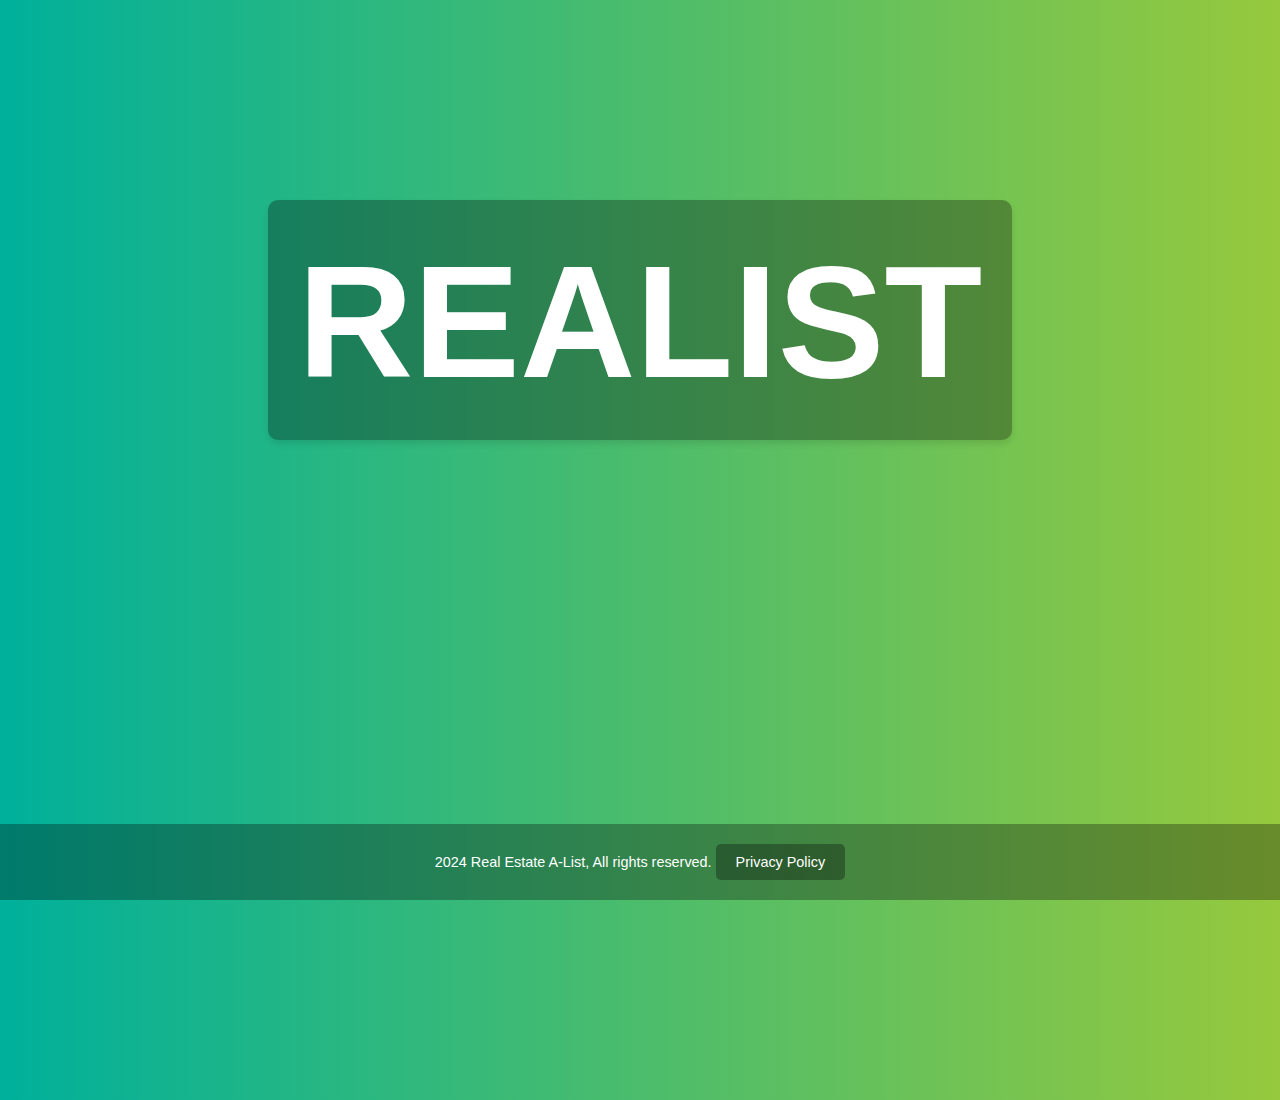
<file: index.html>
<!DOCTYPE html>
<html lang="en">
<head>
    <meta charset="UTF-8">
    <meta name="viewport" content="width=device-width, initial-scale=1.0">
    <title>REALIST</title>
    <link rel="stylesheet" href="styles.css">
    <link rel="icon" href="favicon.ico" type="image/x-icon">
    <meta name="author" content="REALIST">
    <meta property="og:title" content="REALIST">
    <meta name="keywords" content="REALIST, realist, real estate, A-List, clients, connect, marketing, crm, CRM, lead generator, crm, real list, real estate list, phone finder, real estate software, leads, re a-list, re-alist, re alist, re-a-list">
    <meta property="og:description" content="real estate lead generator">
    

</head>
<body>
    <div class="container">
        <div class="title">
            <h1>REALIST</h1>
        </div>
        <div class="hidden-content">
            <h2>Your Real Estate A-List</h2>
            <p>Simple. Easy. Prospecting.</p>

            <a href="https://www.youtube.com/watch?v=k-5sjtwUytg" target="_blank">About</a>
            <a href="https://re-a-list.com/Checkout" id="checkout-btn">Download Now</a>
        </div>
    </div>
    <footer>
        2024 Real Estate A-List, All rights reserved. <a href="https://re-a-list.com/PrivacyPolicy" target="_blank">Privacy Policy</a>
    </footer>
    <script src="script.js"></script>
</body>
</html>
</file>
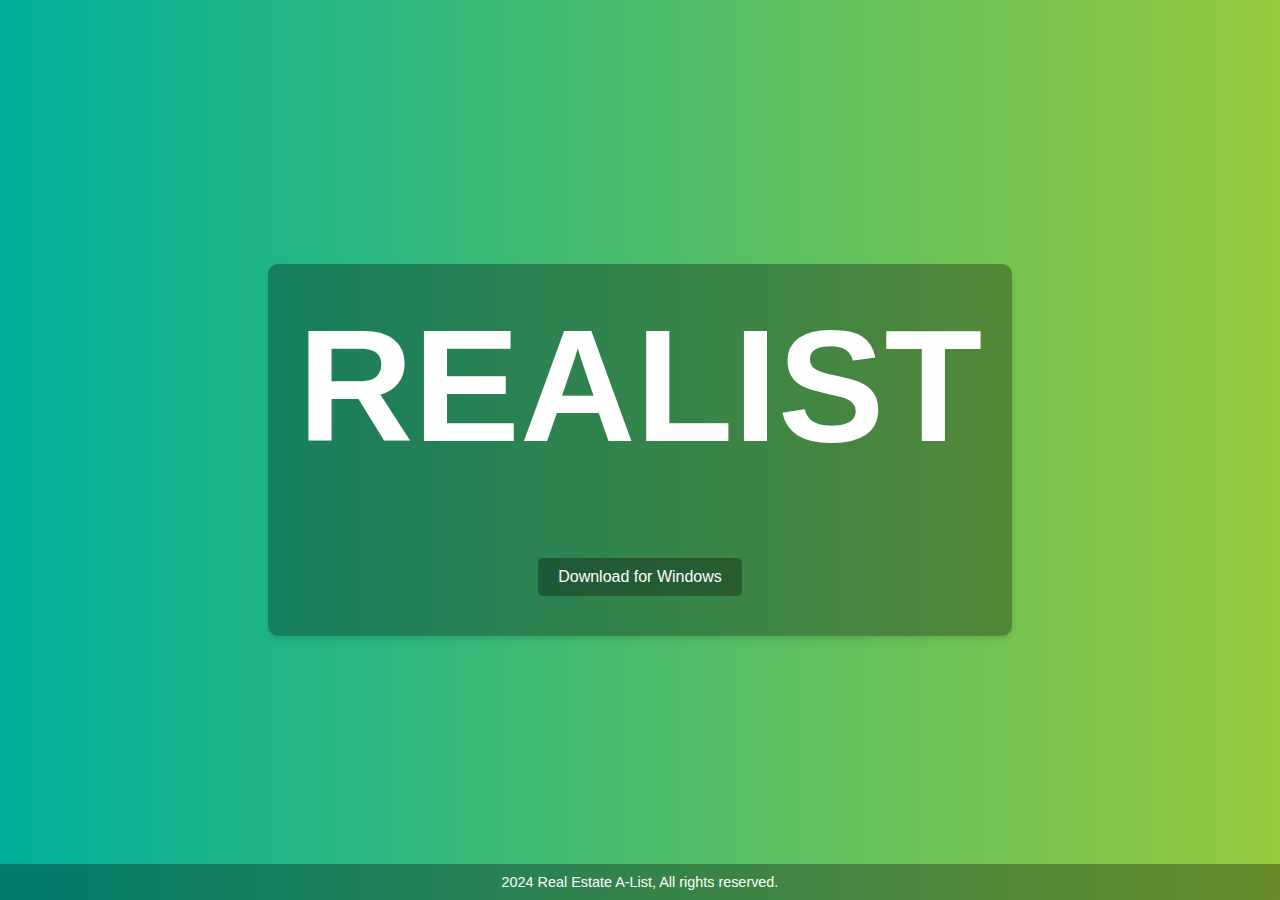
<file: Checkout.html>
<!DOCTYPE html>
<html lang="en">
<head>
    <meta charset="UTF-8">
    <meta name="viewport" content="width=device-width, initial-scale=1.0">
    <title>REALIST</title>

    <style>
        body {
            margin: 0;
            font-family: Arial, sans-serif;
            background: linear-gradient(to right, #00b09b, #96c93d);
            display: flex;
            justify-content: center;
            align-items: center;
            height: 100vh;
            color: white;
            overflow: hidden;
        }

        .container {
            background: rgba(0, 0, 0, 0.3);
            padding: 30px;
            border-radius: 10px;
            box-shadow: 0 4px 6px rgba(0, 0, 0, 0.1);
            display: flex;
            flex-direction: column;
            align-items: center;
            gap: 30px; /* Gap between title and buttons */
            max-width: 90%;
            box-sizing: border-box;
        }

        .title {
            font-size: 10rem;
            margin: 0;
            text-align: center;
        }

        .buy-buttons {
            display: flex;
            justify-content: center;
            gap: 50px; /* Increased gap between buttons */
        }
        .download-buttons {
            display: flex;
            justify-content: center;
            gap: 20px; /* Space between the buttons */
            margin-top: 10px;
        }
        a {
            display: inline-block;
            margin-top: 10px;
            padding: 10px 20px;
            border-radius: 5px;
            text-decoration: none;
            color: white;
            background: rgba(0, 0, 0, 0.3);
            transition: background 0.3s;
            margin-bottom: 10px;
        }

        a:hover {
            background: rgba(0, 0, 0, 0.5);
        }
        footer {
            margin-top: auto;
            padding: 10px;
            background: rgba(0, 0, 0, 0.3);
            width: 100%;
            text-align: center;
            font-size: 0.9rem;
            position: absolute;
            bottom: 0;
        }

        @media (max-width: 600px) {
            .container {
                gap: 20px; /* Reduced gap for mobile */
            }

            .buy-buttons {
                flex-direction: column;
                gap: 20px; /* Reduced gap for mobile */
            }
            a {
                font-size: 1rem;
            }

            a {
                padding: 8px 16px;
            }
        }
    </style>
</head>
<body>

    <div class="container">
        <h1 class="title">REALIST</h1>
        <div class="buy-buttons">    <!--
            <stripe-buy-button
                buy-button-id="buy_btn_1PmGWq1fP8oMk3g52aeUbKmI"
                publishable-key="pk_live_51PjNKZ1fP8oMk3g59BgLTdCmNuKYiGDNHaVM5h2bwDVSGSq4MaSft0Y90958Rp53wzycRvXWGIJN57Vbtj0kLJEn00l1fSNvBK"
            ></stripe-buy-button>

            <stripe-buy-button
                buy-button-id="buy_btn_1PmHA41fP8oMk3g5gTNQpDch"
                publishable-key="pk_live_51PjNKZ1fP8oMk3g59BgLTdCmNuKYiGDNHaVM5h2bwDVSGSq4MaSft0Y90958Rp53wzycRvXWGIJN57Vbtj0kLJEn00l1fSNvBK"
            ></stripe-buy-button>

            <stripe-buy-button
                buy-button-id="buy_btn_1PmHD51fP8oMk3g53baX8y3s"
                publishable-key="pk_live_51PjNKZ1fP8oMk3g59BgLTdCmNuKYiGDNHaVM5h2bwDVSGSq4MaSft0Y90958Rp53wzycRvXWGIJN57Vbtj0kLJEn00l1fSNvBK"
            ></stripe-buy-button> !-->
        </div>
        <div class="download-buttons">
            <a href='https://github.com/JacktheLander/REALIST/releases/download/REALIST/REALIST.exe';>Download for Windows</a>
        </div>

    </div>

    <footer>
        2024 Real Estate A-List, All rights reserved.
    </footer>

    <script async src="https://js.stripe.com/v3/buy-button.js"></script>

</body>
</html>
</file>
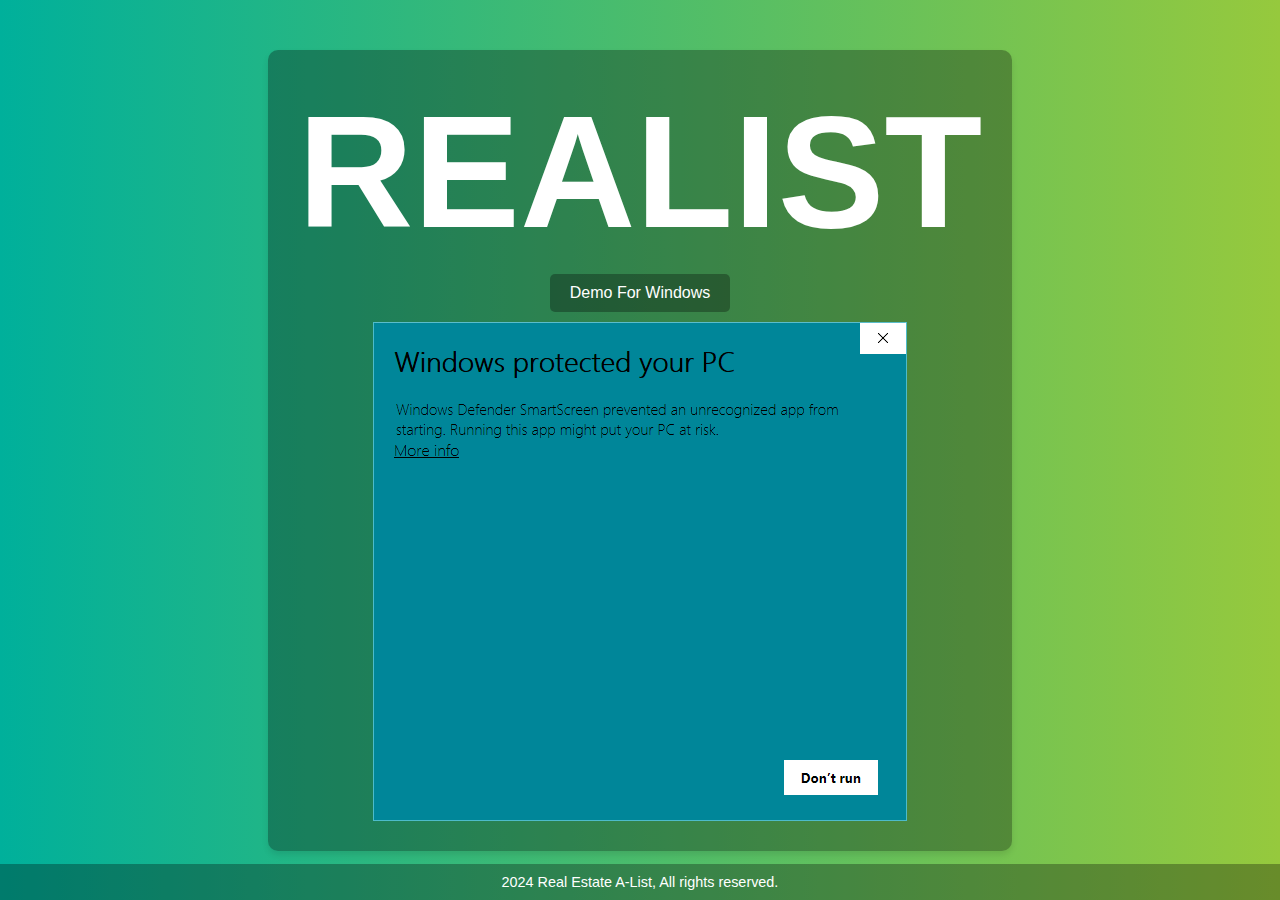
<file: Download.html>
<!DOCTYPE html>
<html lang="en">
<head>
    <meta charset="UTF-8">
    <meta name="viewport" content="width=device-width, initial-scale=1.0">
    <title>REALIST</title>

    <style>
        body {
            margin: 0;
            font-family: Arial, sans-serif;
            background: linear-gradient(to right, #00b09b, #96c93d);
            display: flex;
            justify-content: center;
            align-items: center;
            height: 100vh;
            color: white;
            overflow: hidden;
        }

        .container {
            background: rgba(0, 0, 0, 0.3);
            padding: 30px;
            border-radius: 10px;
            box-shadow: 0 4px 6px rgba(0, 0, 0, 0.1);
            display: flex;
            flex-direction: column;
            align-items: center;
            max-width: 90%;
            box-sizing: border-box;
        }

        .title {
            font-size: 10rem;
            margin: 0;
            text-align: center;
        }

        .buy-buttons {
            display: flex;
            justify-content: center;
            gap: 50px; /* Increased gap between buttons */
        }
        .download-buttons {
            display: flex;
            justify-content: center;
            gap: 20px; /* Space between the buttons */
            margin-top: 10px;
        }
        a {
            display: inline-block;
            margin-top: 10px;
            padding: 10px 20px;
            border-radius: 5px;
            text-decoration: none;
            color: white;
            background: rgba(0, 0, 0, 0.3);
            transition: background 0.3s;
            margin-bottom: 10px;
        }

        a:hover {
            background: rgba(0, 0, 0, 0.5);
        }
        footer {
            margin-top: auto;
            padding: 10px;
            background: rgba(0, 0, 0, 0.3);
            width: 100%;
            text-align: center;
            font-size: 0.9rem;
            position: absolute;
            bottom: 0;
        }

        @media (max-width: 600px) {
            .container {
                gap: 20px; /* Reduced gap for mobile */
            }

            .buy-buttons {
                flex-direction: column;
                gap: 20px; /* Reduced gap for mobile */
            }
            a {
                font-size: 1rem;
            }

            a {
                padding: 8px 16px;
            }
        }
    </style>
</head>
<body>

    <div class="container">
        <h1 class="title">REALIST</h1>
        <a href='https://github.com/JacktheLander/REALIST/releases/download/REALIST.Demo/REALIST_Demo.exe';>Demo For Windows</a>
        <img src="Run_from_Windows_Smartscreen.gif">
    </div>

    <footer>
        2024 Real Estate A-List, All rights reserved.
    </footer>

    <script async src="https://js.stripe.com/v3/buy-button.js"></script>

</body>
</html>
</file>
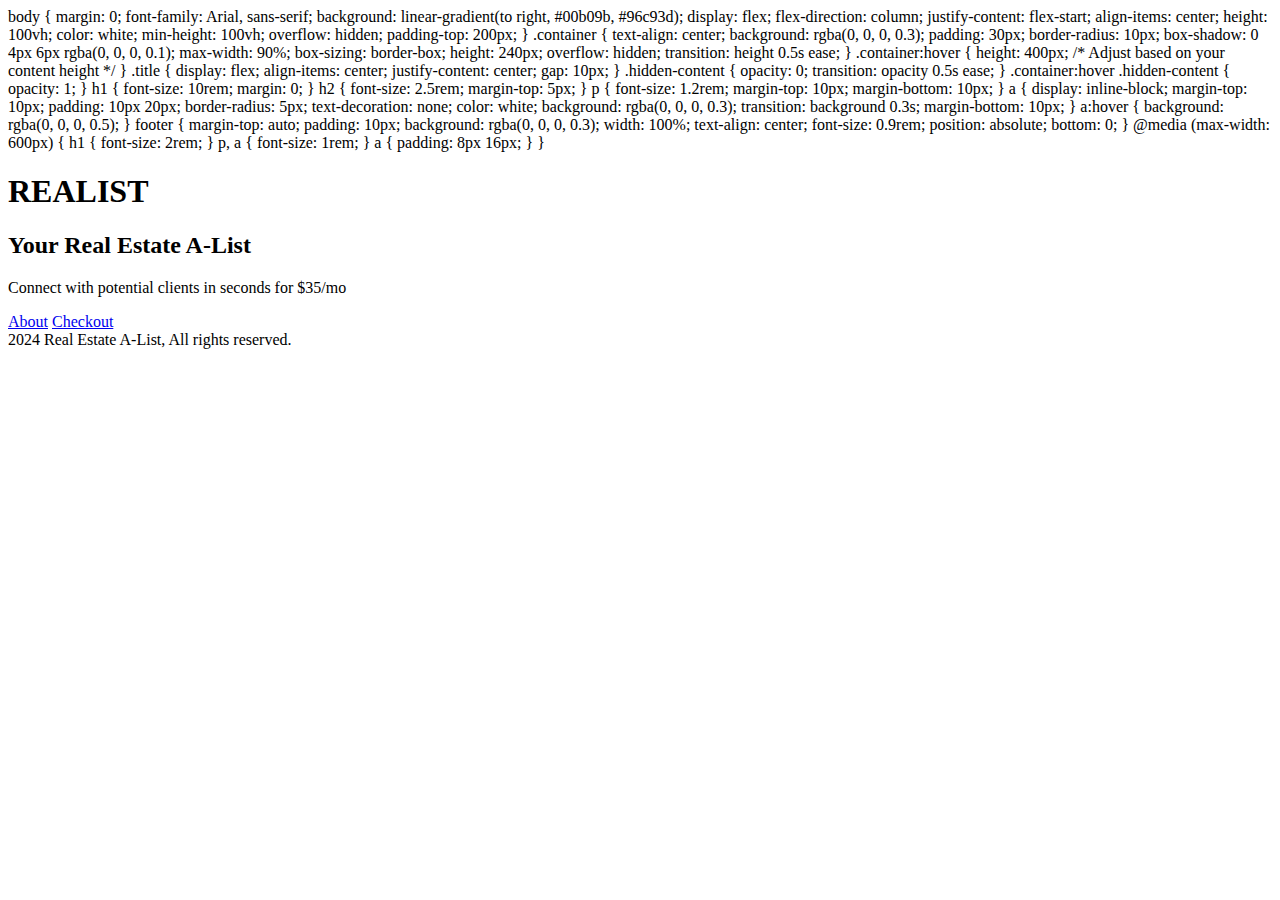
<file: FrontEnd.html>
<!DOCTYPE html>
<html lang="en">
<head>
    <meta charset="UTF-8">
    <meta name="viewport" content="width=device-width, initial-scale=1.0">
    <title>REALIST</title>


        body {
            margin: 0;
            font-family: Arial, sans-serif;
            background: linear-gradient(to right, #00b09b, #96c93d);
            display: flex;
            flex-direction: column;
            justify-content: flex-start;
            align-items: center;
            height: 100vh;
            color: white;
            min-height: 100vh;
            overflow: hidden;
            padding-top: 200px;
        }

        .container {
            text-align: center;
            background: rgba(0, 0, 0, 0.3);
            padding: 30px;
            border-radius: 10px;
            box-shadow: 0 4px 6px rgba(0, 0, 0, 0.1);
            max-width: 90%;
            box-sizing: border-box;
            height: 240px;
            overflow: hidden;
            transition: height 0.5s ease;
        }

        .container:hover {
            height: 400px; /* Adjust based on your content height */
        }

        .title {
            display: flex;
            align-items: center;
            justify-content: center;
            gap: 10px;
        }

        .hidden-content {
            opacity: 0;
            transition: opacity 0.5s ease;
        }

        .container:hover .hidden-content {
            opacity: 1;
        }

        h1 {
            font-size: 10rem;
            margin: 0;
        }

        h2 {
            font-size: 2.5rem;
            margin-top: 5px;
        }

        p {
            font-size: 1.2rem;
            margin-top: 10px;
            margin-bottom: 10px;
        }

        a {
            display: inline-block;
            margin-top: 10px;
            padding: 10px 20px;
            border-radius: 5px;
            text-decoration: none;
            color: white;
            background: rgba(0, 0, 0, 0.3);
            transition: background 0.3s;
            margin-bottom: 10px;
        }

        a:hover {
            background: rgba(0, 0, 0, 0.5);
        }

        footer {
            margin-top: auto;
            padding: 10px;
            background: rgba(0, 0, 0, 0.3);
            width: 100%;
            text-align: center;
            font-size: 0.9rem;
            position: absolute;
            bottom: 0;
        }

        @media (max-width: 600px) {

            h1 {
                font-size: 2rem;
            }

            p, a {
                font-size: 1rem;
            }

            a {
                padding: 8px 16px;
            }
        }
    </style>
</head>
<body>
    <div class="container">
        <div class="title">
            <h1>REALIST</h1>
        </div>
        <div class="hidden-content">
            <h2>Your Real Estate A-List</h2>
            <p>Connect with potential clients in seconds for $35/mo</p>

            <a href="https://www.youtube.com/watch?v=NsJmj-SoZOU&t=336s">About</a>
            <a href="https://buy.stripe.com/test_dR617bgwG6333Ty3cc" id="checkout-btn">Checkout</a>
        </div>
    </div>
    <footer>
        2024 Real Estate A-List, All rights reserved.
    </footer>
</body>
</html>
</file>
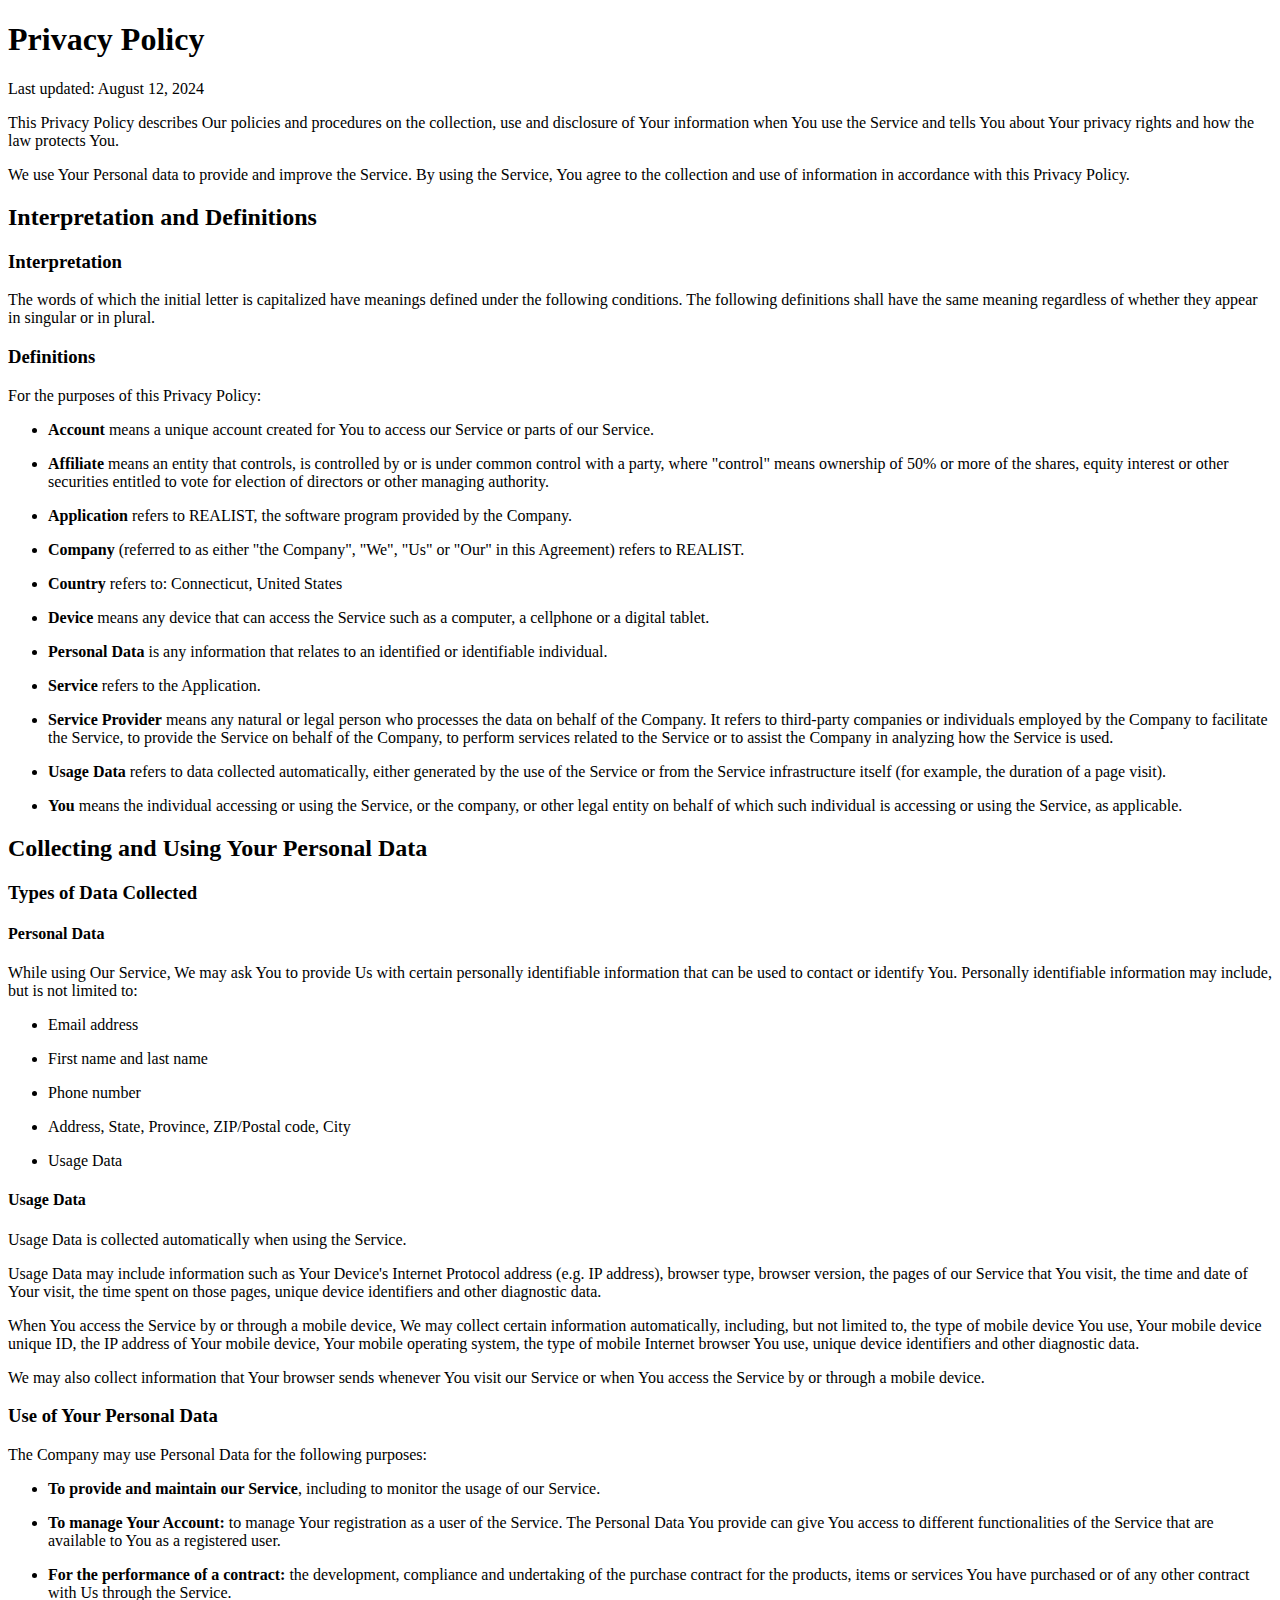
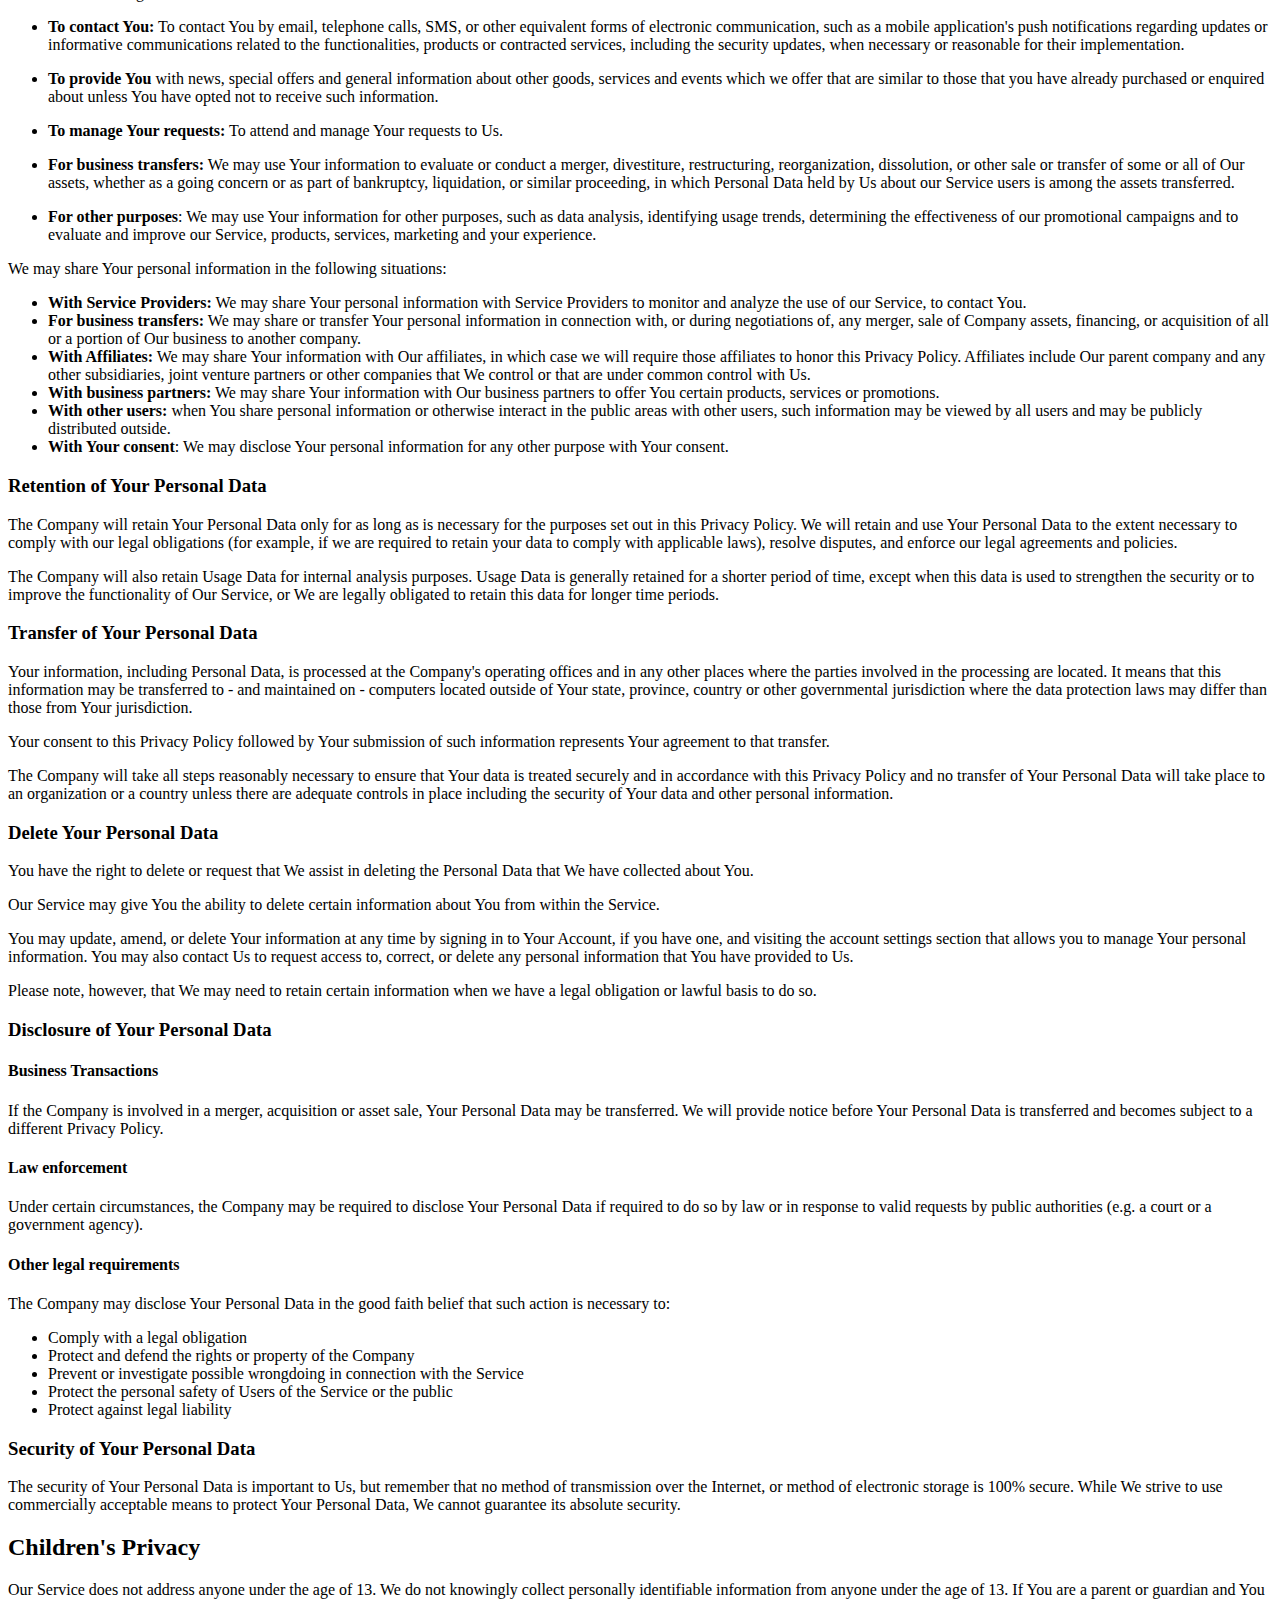
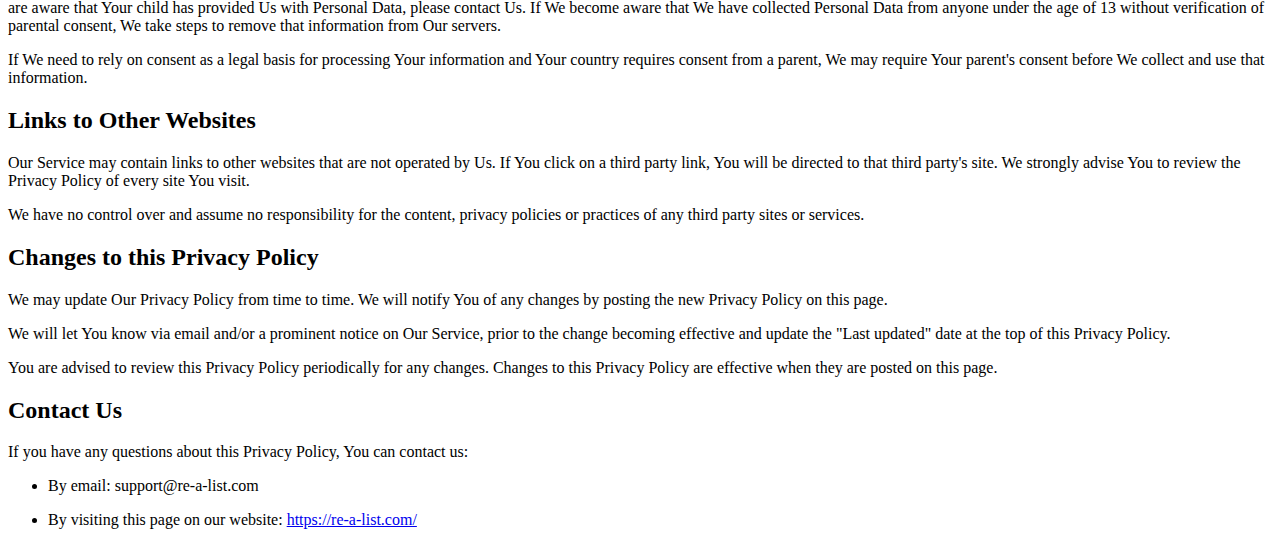
<file: PrivacyPolicy.html>
<!DOCTYPE html>
<html lang="en">
<div class="translations-content-container">
<div class="container">
<div class="tab-content translations-content-item en visible" id="en">
<h1>Privacy Policy</h1>
<p>Last updated: August 12, 2024</p>
<p>This Privacy Policy describes Our policies and procedures on the collection, use and disclosure of Your information when You use the Service and tells You about Your privacy rights and how the law protects You.</p>
<p>We use Your Personal data to provide and improve the Service. By using the Service, You agree to the collection and use of information in accordance with this Privacy Policy.</p>
<h2>Interpretation and Definitions</h2>
<h3>Interpretation</h3>
<p>The words of which the initial letter is capitalized have meanings defined under the following conditions. The following definitions shall have the same meaning regardless of whether they appear in singular or in plural.</p>
<h3>Definitions</h3>
<p>For the purposes of this Privacy Policy:</p>
<ul>
<li>
<p><strong>Account</strong> means a unique account created for You to access our Service or parts of our Service.</p>
</li>
<li>
<p><strong>Affiliate</strong> means an entity that controls, is controlled by or is under common control with a party, where "control" means ownership of 50% or more of the shares, equity interest or other securities entitled to vote for election of directors or other managing authority.</p>
</li>
<li>
<p><strong>Application</strong> refers to REALIST, the software program provided by the Company.</p>
</li>
<li>
<p><strong>Company</strong> (referred to as either "the Company", "We", "Us" or "Our" in this Agreement) refers to REALIST.</p>
</li>
<li>
<p><strong>Country</strong> refers to: Connecticut, United States</p>
</li>
<li>
<p><strong>Device</strong> means any device that can access the Service such as a computer, a cellphone or a digital tablet.</p>
</li>
<li>
<p><strong>Personal Data</strong> is any information that relates to an identified or identifiable individual.</p>
</li>
<li>
<p><strong>Service</strong> refers to the Application.</p>
</li>
<li>
<p><strong>Service Provider</strong> means any natural or legal person who processes the data on behalf of the Company. It refers to third-party companies or individuals employed by the Company to facilitate the Service, to provide the Service on behalf of the Company, to perform services related to the Service or to assist the Company in analyzing how the Service is used.</p>
</li>
<li>
<p><strong>Usage Data</strong> refers to data collected automatically, either generated by the use of the Service or from the Service infrastructure itself (for example, the duration of a page visit).</p>
</li>
<li>
<p><strong>You</strong> means the individual accessing or using the Service, or the company, or other legal entity on behalf of which such individual is accessing or using the Service, as applicable.</p>
</li>
</ul>
<h2>Collecting and Using Your Personal Data</h2>
<h3>Types of Data Collected</h3>
<h4>Personal Data</h4>
<p>While using Our Service, We may ask You to provide Us with certain personally identifiable information that can be used to contact or identify You. Personally identifiable information may include, but is not limited to:</p>
<ul>
<li>
<p>Email address</p>
</li>
<li>
<p>First name and last name</p>
</li>
<li>
<p>Phone number</p>
</li>
<li>
<p>Address, State, Province, ZIP/Postal code, City</p>
</li>
<li>
<p>Usage Data</p>
</li>
</ul>
<h4>Usage Data</h4>
<p>Usage Data is collected automatically when using the Service.</p>
<p>Usage Data may include information such as Your Device's Internet Protocol address (e.g. IP address), browser type, browser version, the pages of our Service that You visit, the time and date of Your visit, the time spent on those pages, unique device identifiers and other diagnostic data.</p>
<p>When You access the Service by or through a mobile device, We may collect certain information automatically, including, but not limited to, the type of mobile device You use, Your mobile device unique ID, the IP address of Your mobile device, Your mobile operating system, the type of mobile Internet browser You use, unique device identifiers and other diagnostic data.</p>
<p>We may also collect information that Your browser sends whenever You visit our Service or when You access the Service by or through a mobile device.</p>
<h3>Use of Your Personal Data</h3>
<p>The Company may use Personal Data for the following purposes:</p>
<ul>
<li>
<p><strong>To provide and maintain our Service</strong>, including to monitor the usage of our Service.</p>
</li>
<li>
<p><strong>To manage Your Account:</strong> to manage Your registration as a user of the Service. The Personal Data You provide can give You access to different functionalities of the Service that are available to You as a registered user.</p>
</li>
<li>
<p><strong>For the performance of a contract:</strong> the development, compliance and undertaking of the purchase contract for the products, items or services You have purchased or of any other contract with Us through the Service.</p>
</li>
<li>
<p><strong>To contact You:</strong> To contact You by email, telephone calls, SMS, or other equivalent forms of electronic communication, such as a mobile application's push notifications regarding updates or informative communications related to the functionalities, products or contracted services, including the security updates, when necessary or reasonable for their implementation.</p>
</li>
<li>
<p><strong>To provide You</strong> with news, special offers and general information about other goods, services and events which we offer that are similar to those that you have already purchased or enquired about unless You have opted not to receive such information.</p>
</li>
<li>
<p><strong>To manage Your requests:</strong> To attend and manage Your requests to Us.</p>
</li>
<li>
<p><strong>For business transfers:</strong> We may use Your information to evaluate or conduct a merger, divestiture, restructuring, reorganization, dissolution, or other sale or transfer of some or all of Our assets, whether as a going concern or as part of bankruptcy, liquidation, or similar proceeding, in which Personal Data held by Us about our Service users is among the assets transferred.</p>
</li>
<li>
<p><strong>For other purposes</strong>: We may use Your information for other purposes, such as data analysis, identifying usage trends, determining the effectiveness of our promotional campaigns and to evaluate and improve our Service, products, services, marketing and your experience.</p>
</li>
</ul>
<p>We may share Your personal information in the following situations:</p>
<ul>
<li><strong>With Service Providers:</strong> We may share Your personal information with Service Providers to monitor and analyze the use of our Service, to contact You.</li>
<li><strong>For business transfers:</strong> We may share or transfer Your personal information in connection with, or during negotiations of, any merger, sale of Company assets, financing, or acquisition of all or a portion of Our business to another company.</li>
<li><strong>With Affiliates:</strong> We may share Your information with Our affiliates, in which case we will require those affiliates to honor this Privacy Policy. Affiliates include Our parent company and any other subsidiaries, joint venture partners or other companies that We control or that are under common control with Us.</li>
<li><strong>With business partners:</strong> We may share Your information with Our business partners to offer You certain products, services or promotions.</li>
<li><strong>With other users:</strong> when You share personal information or otherwise interact in the public areas with other users, such information may be viewed by all users and may be publicly distributed outside.</li>
<li><strong>With Your consent</strong>: We may disclose Your personal information for any other purpose with Your consent.</li>
</ul>
<h3>Retention of Your Personal Data</h3>
<p>The Company will retain Your Personal Data only for as long as is necessary for the purposes set out in this Privacy Policy. We will retain and use Your Personal Data to the extent necessary to comply with our legal obligations (for example, if we are required to retain your data to comply with applicable laws), resolve disputes, and enforce our legal agreements and policies.</p>
<p>The Company will also retain Usage Data for internal analysis purposes. Usage Data is generally retained for a shorter period of time, except when this data is used to strengthen the security or to improve the functionality of Our Service, or We are legally obligated to retain this data for longer time periods.</p>
<h3>Transfer of Your Personal Data</h3>
<p>Your information, including Personal Data, is processed at the Company's operating offices and in any other places where the parties involved in the processing are located. It means that this information may be transferred to - and maintained on - computers located outside of Your state, province, country or other governmental jurisdiction where the data protection laws may differ than those from Your jurisdiction.</p>
<p>Your consent to this Privacy Policy followed by Your submission of such information represents Your agreement to that transfer.</p>
<p>The Company will take all steps reasonably necessary to ensure that Your data is treated securely and in accordance with this Privacy Policy and no transfer of Your Personal Data will take place to an organization or a country unless there are adequate controls in place including the security of Your data and other personal information.</p>
<h3>Delete Your Personal Data</h3>
<p>You have the right to delete or request that We assist in deleting the Personal Data that We have collected about You.</p>
<p>Our Service may give You the ability to delete certain information about You from within the Service.</p>
<p>You may update, amend, or delete Your information at any time by signing in to Your Account, if you have one, and visiting the account settings section that allows you to manage Your personal information. You may also contact Us to request access to, correct, or delete any personal information that You have provided to Us.</p>
<p>Please note, however, that We may need to retain certain information when we have a legal obligation or lawful basis to do so.</p>
<h3>Disclosure of Your Personal Data</h3>
<h4>Business Transactions</h4>
<p>If the Company is involved in a merger, acquisition or asset sale, Your Personal Data may be transferred. We will provide notice before Your Personal Data is transferred and becomes subject to a different Privacy Policy.</p>
<h4>Law enforcement</h4>
<p>Under certain circumstances, the Company may be required to disclose Your Personal Data if required to do so by law or in response to valid requests by public authorities (e.g. a court or a government agency).</p>
<h4>Other legal requirements</h4>
<p>The Company may disclose Your Personal Data in the good faith belief that such action is necessary to:</p>
<ul>
<li>Comply with a legal obligation</li>
<li>Protect and defend the rights or property of the Company</li>
<li>Prevent or investigate possible wrongdoing in connection with the Service</li>
<li>Protect the personal safety of Users of the Service or the public</li>
<li>Protect against legal liability</li>
</ul>
<h3>Security of Your Personal Data</h3>
<p>The security of Your Personal Data is important to Us, but remember that no method of transmission over the Internet, or method of electronic storage is 100% secure. While We strive to use commercially acceptable means to protect Your Personal Data, We cannot guarantee its absolute security.</p>
<h2>Children's Privacy</h2>
<p>Our Service does not address anyone under the age of 13. We do not knowingly collect personally identifiable information from anyone under the age of 13. If You are a parent or guardian and You are aware that Your child has provided Us with Personal Data, please contact Us. If We become aware that We have collected Personal Data from anyone under the age of 13 without verification of parental consent, We take steps to remove that information from Our servers.</p>
<p>If We need to rely on consent as a legal basis for processing Your information and Your country requires consent from a parent, We may require Your parent's consent before We collect and use that information.</p>
<h2>Links to Other Websites</h2>
<p>Our Service may contain links to other websites that are not operated by Us. If You click on a third party link, You will be directed to that third party's site. We strongly advise You to review the Privacy Policy of every site You visit.</p>
<p>We have no control over and assume no responsibility for the content, privacy policies or practices of any third party sites or services.</p>
<h2>Changes to this Privacy Policy</h2>
<p>We may update Our Privacy Policy from time to time. We will notify You of any changes by posting the new Privacy Policy on this page.</p>
<p>We will let You know via email and/or a prominent notice on Our Service, prior to the change becoming effective and update the "Last updated" date at the top of this Privacy Policy.</p>
<p>You are advised to review this Privacy Policy periodically for any changes. Changes to this Privacy Policy are effective when they are posted on this page.</p>
<h2>Contact Us</h2>
<p>If you have any questions about this Privacy Policy, You can contact us:</p>
<ul>
<li>
<p>By email: support@re-a-list.com</p>
</li>
<li>
<p>By visiting this page on our website: <a href="https://re-a-list.com/" rel="external nofollow noopener" target="_blank">https://re-a-list.com/</a></p>
</li>
</ul>
</div>
</div>
</div>
</file>
<file: styles.css>
body {
    margin: 0;
    font-family: Arial, sans-serif;
    background: linear-gradient(to right, #00b09b, #96c93d);
    display: flex;
    flex-direction: column;
    justify-content: flex-start;
    align-items: center;
    height: 100vh;
    color: white;
    min-height: 100vh;
    overflow: hidden;
    padding-top: 200px;
}

.container {
    text-align: center;
    background: rgba(0, 0, 0, 0.3);
    padding: 30px;
    border-radius: 10px;
    box-shadow: 0 4px 6px rgba(0, 0, 0, 0.1);
    max-width: 90%;
    box-sizing: border-box;
    height: 240px;
    overflow: hidden;
    transition: height 0.5s ease;
}

.container:hover {
    height: 400px; /* Adjust based on your content height */
}

.title {
    display: flex;
    align-items: center;
    justify-content: center;
    gap: 10px;
}

.hidden-content {
    opacity: 0;
    transition: opacity 0.5s ease;
}

.container:hover .hidden-content {
    opacity: 1;
}

h1 {
    font-size: 10rem;
    margin: 0;
}

h2 {
    font-size: 2.5rem;
    margin-top: 5px;
}

p {
    font-size: 1.2rem;
    margin-top: 10px;
    margin-bottom: 10px;
}

a {
    display: inline-block;
    margin-top: 10px;
    padding: 10px 20px;
    border-radius: 5px;
    text-decoration: none;
    color: white;
    background: rgba(0, 0, 0, 0.3);
    transition: background 0.3s;
    margin-bottom: 10px;
}

a:hover {
    background: rgba(0, 0, 0, 0.5);
}

footer {
    margin-top: auto;
    padding: 10px;
    background: rgba(0, 0, 0, 0.3);
    width: 100%;
    text-align: center;
    font-size: 0.9rem;
    position: absolute;
    bottom: 0;
}

@media (max-width: 600px) {

    h1 {
        font-size: 2rem;
    }

    p, a {
        font-size: 1rem;
    }

    a {
        padding: 8px 16px;
    }
}
.mobile .container {
    height: auto; /* Ensure the container height adjusts to content */
    padding-top: 150px; /* Adjust padding for better spacing on mobile */
    width: 100%;
    max-width: 100%;
    box-sizing: border-box;
    overflow: visible; /* Allow the content to be fully visible */
}

.mobile body {
    padding-top: 20px; /* Reduce padding on mobile to fit the content better */
}
.mobile h1 {
    font-size: 1.5rem;
}

.mobile h2 {
    font-size: 1.2rem;
}

.mobile p {
    font-size: 0.9rem;
}

.mobile a {
    font-size: 0.9rem;
    padding: 6px 12px;
}
</file>
